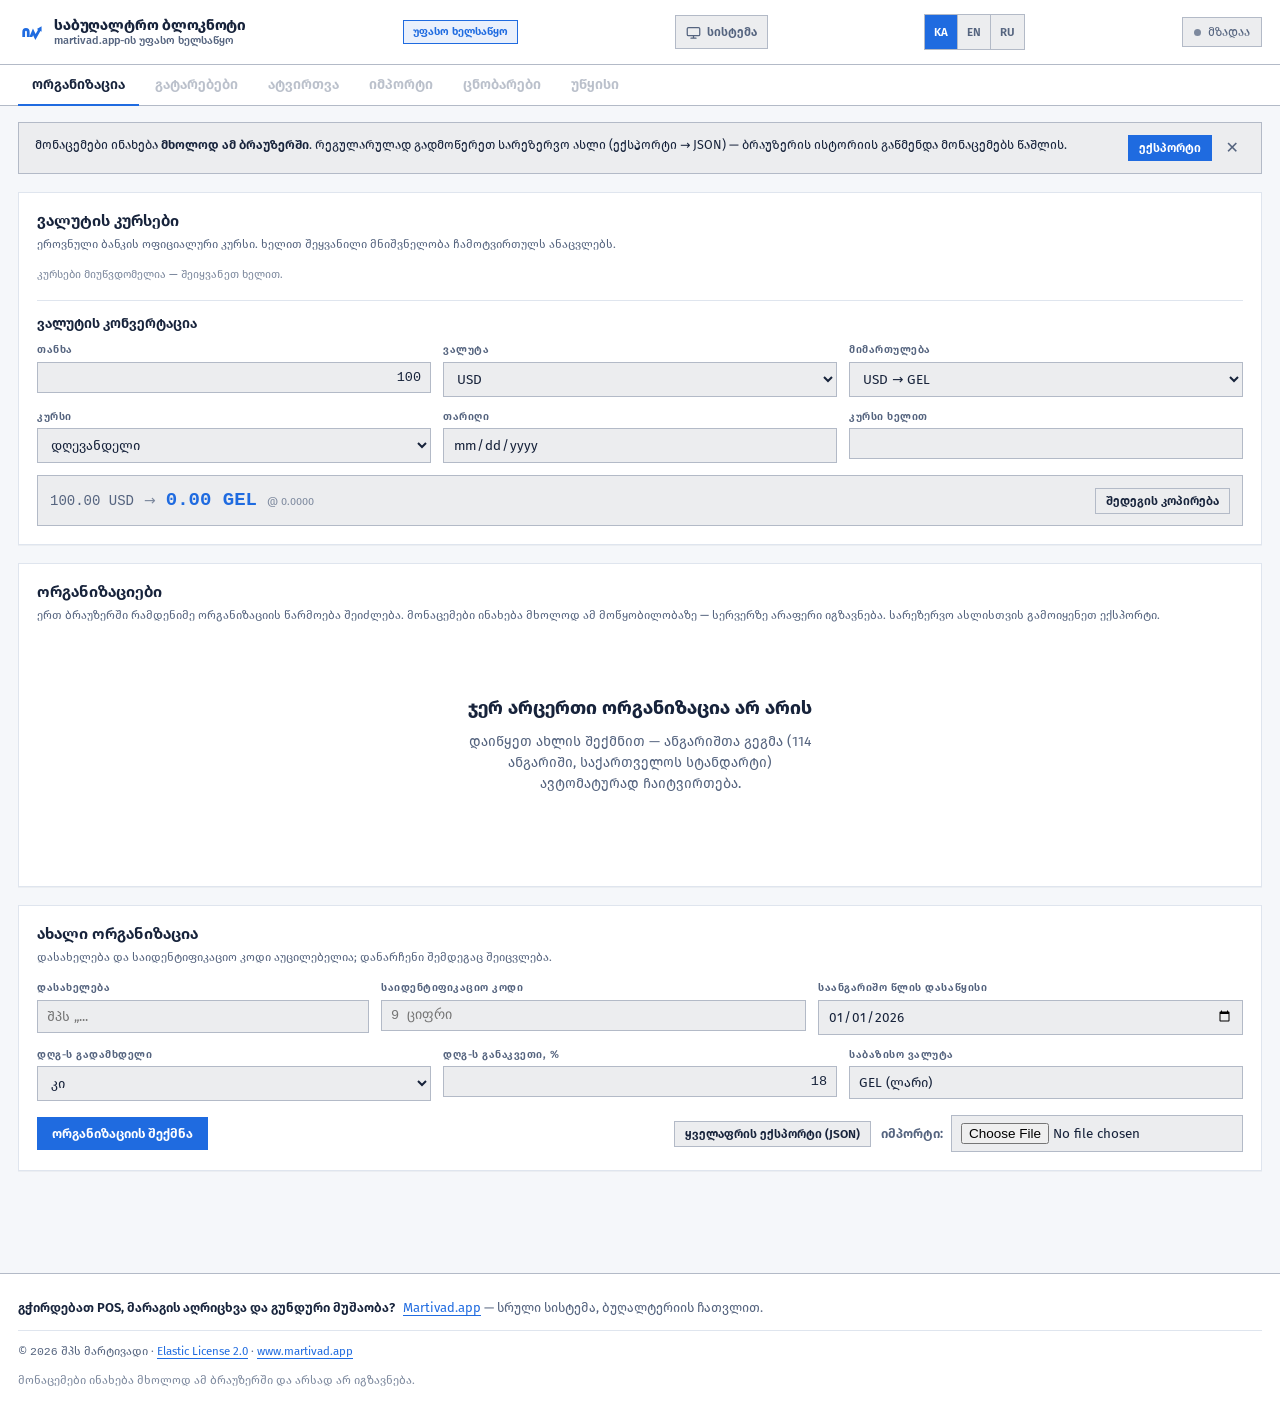
<file: index.html>
<!doctype html>
<html lang="ka">
<head>
<meta charset="utf-8">
<meta name="viewport" content="width=device-width,initial-scale=1">
<title>საბუღალტრო ბლოკნოტი — martivad.app-ის უფასო ხელსაწყო</title>
<meta name="description" content="უფასო საბუღალტრო ბლოკნოტი ბრაუზერში: ქართული ანგარიშთა გეგმა, გატარებები, საბანკო ამონაწერისა და rs.ge-ს რეპორტის ატვირთვა, ბრუნვითი უწყისი. მონაცემები მხოლოდ თქვენს მოწყობილობაზე ინახება.">
<meta name="color-scheme" content="light dark">
<link rel="icon" href="assets/favicon.svg" type="image/svg+xml">

<meta property="og:type" content="website">
<meta property="og:locale" content="ka_GE">
<meta property="og:site_name" content="Martivad">
<meta property="og:title" content="საბუღალტრო ბლოკნოტი — martivad.app-ის უფასო ხელსაწყო">
<meta property="og:description" content="ქართული ანგარიშთა გეგმა, გატარებები და ბრუნვითი უწყისი პირდაპირ ბრაუზერში. მონაცემები მოწყობილობას არ ტოვებს.">
<meta property="og:url" content="https://demo.martivad.app/">
<meta property="og:image" content="https://demo.martivad.app/assets/og.png">
<meta property="og:image:width" content="1200">
<meta property="og:image:height" content="630">
<meta name="twitter:card" content="summary_large_image">

<!-- Self-hosted FiraGO — no external font host, so the page keeps working
     offline and nothing about the visitor leaves the device. -->
<link rel="preload" href="assets/fonts/firago-regular-georgian.woff2" as="font" type="font/woff2" crossorigin>
<link rel="stylesheet" href="assets/styles.css">

<!-- Theme before first paint. Unset data-theme = follow prefers-color-scheme,
     which is what a first-time visitor gets. -->
<script>
  (function () {
    try {
      var m = localStorage.getItem("martivad.theme");
      if (m === "light" || m === "dark") document.documentElement.setAttribute("data-theme", m);
      document.documentElement.dataset.themeGuard = "1";
    } catch (e) { /* storage disabled — the media query still governs */ }
  })();
</script>
</head>
<body>

<header>
  <div class="hd">
    <a class="logo" href="https://www.martivad.app/?utm_source=demo-app&amp;utm_medium=bridge&amp;utm_content=header"
       target="_blank" rel="noopener" title="martivad.app">
      <!-- Martivad brand mark — same geometry as the main app's favicon -->
      <svg viewBox="0 0 512 512" width="26" height="26" aria-hidden="true">
        <path fill="none" stroke="currentColor" stroke-width="54" stroke-linecap="butt"
              d="M112 356 V 258 C112 220 134 204 157 204 C180 204 202 220 202 258 V 356"/>
        <path fill="currentColor"
              d="M281.3 356 L 297.1 318.8 L 341.7 415.4 L 441.6 237.2 L 464.2 249.9 L 464 142 L 371.8 198.1 L 394.4 210.8 L 346.3 296.6 L 294.9 185.2 L 222.7 356 Z"/>
      </svg>
      <span class="wmbox">
        <span class="wm" data-i18n="საბუღალტრო ბლოკნოტი">საბუღალტრო ბლოკნოტი</span>
        <span class="sub" data-i18n="martivad.app-ის უფასო ხელსაწყო">martivad.app-ის უფასო ხელსაწყო</span>
      </span>
    </a>
    <span class="badge-free" data-i18n="უფასო ხელსაწყო">უფასო ხელსაწყო</span>
    <button type="button" id="themeToggle" class="theme-toggle"></button>
    <div class="lang-switch" id="langSwitch" role="group" aria-label="Language"></div>
    <div class="orgbox" id="orgbox"></div>
  </div>
</header>

<nav class="tabs"><div class="in" id="tabs" role="tablist"></div></nav>

<div class="wrap">
  <!-- backup reminders (assets/backup.js) render here -->
  <div id="banner"></div>

  <div id="view"></div>
</div>

<footer class="sitefoot">
  <div class="in">
    <div class="bridge">
      <p class="q" data-i18n="გჭირდებათ POS, მარაგის აღრიცხვა და გუნდური მუშაობა?">გჭირდებათ POS, მარაგის აღრიცხვა და გუნდური მუშაობა?</p>
      <p class="a"><a href="https://www.martivad.app/?utm_source=demo-app&amp;utm_medium=bridge&amp;utm_content=footer"
                      target="_blank" rel="noopener">Martivad.app</a> — სრული სისტემა, ბუღალტერიის ჩათვლით.</p>
    </div>
    <p class="legal">
      © <span class="mono">2026</span> შპს მარტივადი ·
      <a href="https://github.com/nukriotarashvili/martivad.app-demo/blob/main/LICENSE"
         target="_blank" rel="noopener">Elastic License 2.0</a> ·
      <a href="https://www.martivad.app/?utm_source=demo-app&amp;utm_medium=bridge&amp;utm_content=footer-legal"
         target="_blank" rel="noopener">www.martivad.app</a>
    </p>
    <p class="legal muted" data-i18n="მონაცემები ინახება მხოლოდ ამ ბრაუზერში და არსად არ იგზავნება.">მონაცემები ინახება მხოლოდ ამ ბრაუზერში და არსად არ იგზავნება.</p>
  </div>
</footer>

<script type="module" src="assets/theme.js"></script>
<script type="module" src="assets/i18n.js"></script>
<script type="module" src="assets/app.js"></script>
</body>
</html>
</file>
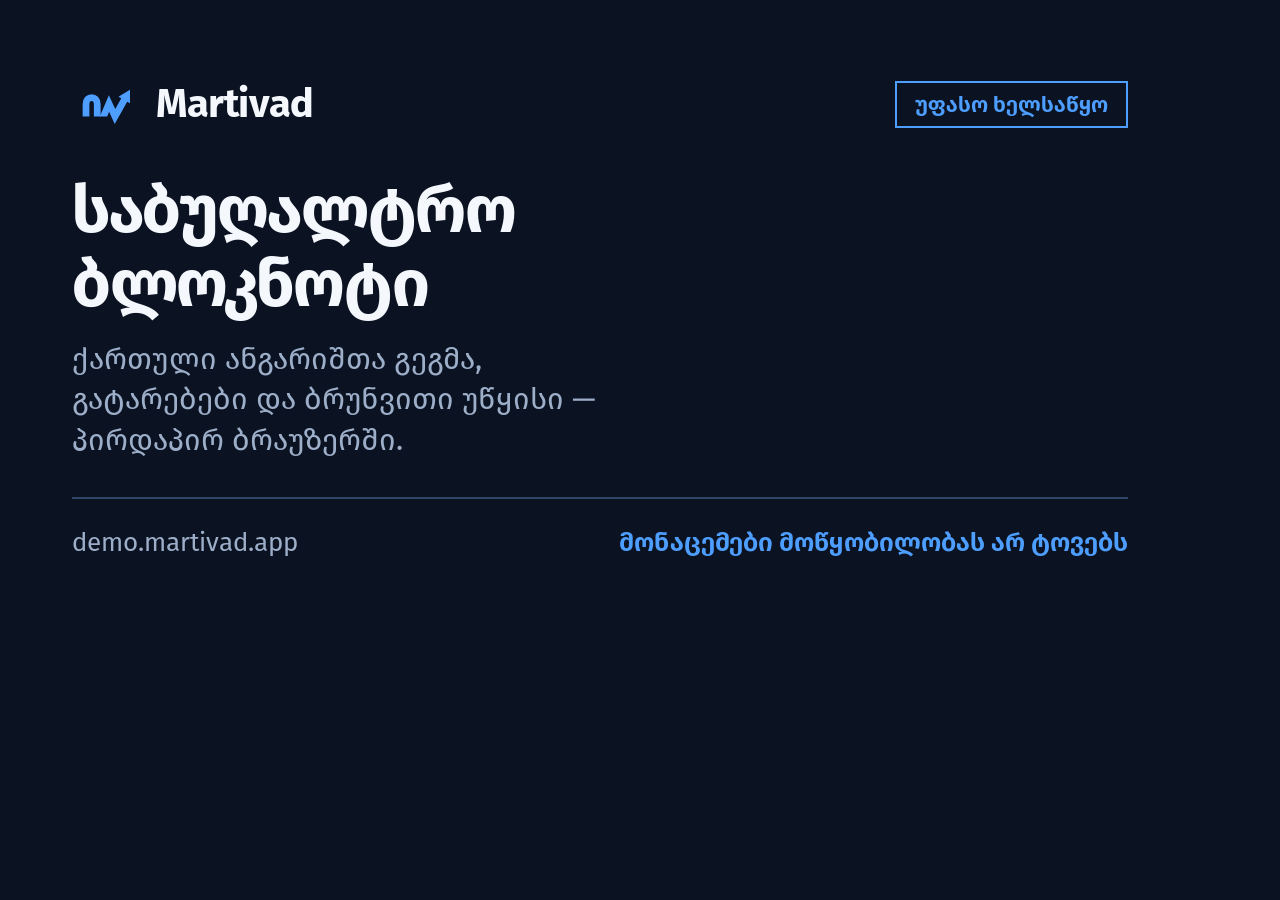
<file: tools/og-source.html>
<!doctype html>
<!-- Source for assets/og.png (1200x630).
     Regenerate: open this file in any browser at a 1200x630 viewport and
     screenshot it, or run it through a headless browser. No build, no deps. --><html lang="ka"><head><meta charset="utf-8">
<style>
@font-face{font-family:"FiraGO";font-weight:400;src:url("../assets/fonts/firago-regular-georgian.woff2") format("woff2");unicode-range:U+10D0-10FF,U+20BE}
@font-face{font-family:"FiraGO";font-weight:400;src:url("../assets/fonts/firago-regular-latin.woff2") format("woff2")}
@font-face{font-family:"FiraGO";font-weight:600;src:url("../assets/fonts/firago-semibold-georgian.woff2") format("woff2");unicode-range:U+10D0-10FF,U+20BE}
@font-face{font-family:"FiraGO";font-weight:600;src:url("../assets/fonts/firago-semibold-latin.woff2") format("woff2")}
@font-face{font-family:"FiraGO";font-weight:700;src:url("../assets/fonts/firago-bold-georgian.woff2") format("woff2");unicode-range:U+10D0-10FF,U+20BE}
@font-face{font-family:"FiraGO";font-weight:700;src:url("../assets/fonts/firago-bold-latin.woff2") format("woff2")}
/* same DESIGN-TOKENS-C1 dark values as styles.css */
:root{--surface-bg:#0b1322;--surface-bg-raised:#141e31;--surface-fg:#f4f7fc;
  --surface-fg-muted:#9daec9;--surface-border:#324566;--surface-accent:#4d9eff}
*{margin:0;box-sizing:border-box}
body{width:1200px;height:630px;background:var(--surface-bg);color:var(--surface-fg);
  font-family:"FiraGO",system-ui,sans-serif;padding:72px;display:flex;flex-direction:column;
  justify-content:space-between;-webkit-font-smoothing:antialiased}
.top{display:flex;align-items:center;gap:20px}
.top .name{font-size:40px;font-weight:700;letter-spacing:-.01em}
.badge{margin-left:auto;font-size:22px;font-weight:600;color:var(--surface-accent);
  border:2px solid var(--surface-accent);padding:8px 18px}
h1{font-size:66px;font-weight:700;line-height:1.12;letter-spacing:-.02em;max-width:15ch}
.sub{font-size:30px;color:var(--surface-fg-muted);margin-top:18px;max-width:34ch;line-height:1.35}
.foot{display:flex;justify-content:space-between;align-items:center;font-size:26px;
  color:var(--surface-fg-muted);border-top:2px solid var(--surface-border);padding-top:28px}
.foot .accent{color:var(--surface-accent);font-weight:600}
</style></head><body>
<div class="top">
  <svg viewBox="0 0 512 512" width="64" height="64">
    <path fill="none" stroke="#4d9eff" stroke-width="54" d="M112 356 V 258 C112 220 134 204 157 204 C180 204 202 220 202 258 V 356"/>
    <path fill="#4d9eff" d="M281.3 356 L 297.1 318.8 L 341.7 415.4 L 441.6 237.2 L 464.2 249.9 L 464 142 L 371.8 198.1 L 394.4 210.8 L 346.3 296.6 L 294.9 185.2 L 222.7 356 Z"/>
  </svg>
  <span class="name">Martivad</span>
  <span class="badge">უფასო ხელსაწყო</span>
</div>
<div>
  <h1>საბუღალტრო ბლოკნოტი</h1>
  <p class="sub">ქართული ანგარიშთა გეგმა, გატარებები და ბრუნვითი უწყისი — პირდაპირ ბრაუზერში.</p>
</div>
<div class="foot"><span>demo.martivad.app</span><span class="accent">მონაცემები მოწყობილობას არ ტოვებს</span></div>
</body></html>
</file>
<file: assets/styles.css>
/* ============================================================================
   styles.css — ტიპოგრაფია, ტოკენები, კომპონენტები.

   ტოკენები: ცვლადების სახელები განზრახ ემთხვევა მთავარი აპლიკაციის
   (www.martivad.app) DESIGN-TOKENS-C1 სისტემას — --surface-* და --space-*.
   დიზაინერის pass-ის შემდეგ მხოლოდ მნიშვნელობები განახლდება და ორივე
   აპლიკაცია ერთად „გადაიღებება".

   ამ ფაილის ლოკალური სახელები (--paper/--card/--ink/…) შენარჩუნებულია
   თავსებადობისთვის და C1-ის ტოკენებზეა აწყობილი — ისინი ცალკე პალიტრა
   აღარაა, არამედ ალიასები.
   ========================================================================== */

/* ---------------------------------------------------------------- FiraGO
   Self-hosted, იგივე ფაილები რაც მთავარ აპლიკაციაში. ორი unicode-ქვეჯგუფი
   თითო წონაზე: ქართული (მხედრული + ₾ U+20BE) და ლათინური, რომ ბრაუზერმა
   მხოლოდ საჭირო ფაილი ჩამოტვირთოს. ლიცენზია: assets/fonts/FiraGO-OFL.txt   */
@font-face{font-family:"FiraGO";font-style:normal;font-weight:400;font-display:swap;
  src:url("fonts/firago-regular-georgian.woff2") format("woff2");unicode-range:U+10D0-10FF,U+20BE}
@font-face{font-family:"FiraGO";font-style:normal;font-weight:400;font-display:swap;
  src:url("fonts/firago-regular-latin.woff2") format("woff2")}
@font-face{font-family:"FiraGO";font-style:normal;font-weight:500;font-display:swap;
  src:url("fonts/firago-medium-georgian.woff2") format("woff2");unicode-range:U+10D0-10FF,U+20BE}
@font-face{font-family:"FiraGO";font-style:normal;font-weight:500;font-display:swap;
  src:url("fonts/firago-medium-latin.woff2") format("woff2")}
@font-face{font-family:"FiraGO";font-style:normal;font-weight:600;font-display:swap;
  src:url("fonts/firago-semibold-georgian.woff2") format("woff2");unicode-range:U+10D0-10FF,U+20BE}
@font-face{font-family:"FiraGO";font-style:normal;font-weight:600;font-display:swap;
  src:url("fonts/firago-semibold-latin.woff2") format("woff2")}
@font-face{font-family:"FiraGO";font-style:normal;font-weight:700;font-display:swap;
  src:url("fonts/firago-bold-georgian.woff2") format("woff2");unicode-range:U+10D0-10FF,U+20BE}
@font-face{font-family:"FiraGO";font-style:normal;font-weight:700;font-display:swap;
  src:url("fonts/firago-bold-latin.woff2") format("woff2")}

:root{
  color-scheme: light;

  /* -- C1 typography ----------------------------------------------------- */
  --font-sans:"FiraGO","Noto Sans Georgian",system-ui,sans-serif;
  /* FiraGO has no monospace cut; numeric columns use tabular figures instead
     (see .mono/.num), and true monospace falls back to the system stack. */
  --font-mono:ui-monospace,SFMono-Regular,Menlo,Consolas,"Liberation Mono",monospace;

  /* -- C1 spacing — 4px grid --------------------------------------------- */
  --space-1:.25rem; --space-2:.5rem;  --space-3:.75rem; --space-4:1rem;
  --space-5:1.25rem; --space-6:1.5rem; --space-8:2rem;  --space-10:2.5rem;
  --space-12:3rem;  --space-16:4rem;

  /* -- C1 surface tokens — light (mirrors the main app's :root) ----------- */
  --surface-bg:#f5f7fa;
  --surface-bg-raised:#ffffff;
  --surface-fg:#17233b;
  --surface-fg-muted:#55647f;
  --surface-border:#dfe5ee;
  --surface-accent:#1f6be0;
  --surface-accent-hover:#1a5fc9;
  --surface-accent-press:#1754b2;
  --surface-accent-fg:#ffffff;
  --surface-success:#177e4d;
  --surface-warning:#96610a;
  --surface-error:#d5333f;

  --shadow:0 1px 0 rgba(23,35,59,.04);
}

/* -- C1 surface tokens — dark (mirrors the main app's data-surface="pos") -- */
@media (prefers-color-scheme: dark){ :root:not([data-theme="light"]){
  color-scheme: dark;
  --surface-bg:#0b1322;
  --surface-bg-raised:#141e31;
  --surface-fg:#f4f7fc;
  --surface-fg-muted:#9daec9;
  --surface-border:#324566;
  --surface-accent:#4d9eff;
  --surface-accent-hover:#66acff;
  --surface-accent-press:#3e8be8;
  --surface-accent-fg:#071527;
  --surface-success:#3dd68c;
  --surface-warning:#f6b73c;
  --surface-error:#ff6f6f;
  --shadow:none;
}}
:root[data-theme="dark"]{
  color-scheme: dark;
  --surface-bg:#0b1322;
  --surface-bg-raised:#141e31;
  --surface-fg:#f4f7fc;
  --surface-fg-muted:#9daec9;
  --surface-border:#324566;
  --surface-accent:#4d9eff;
  --surface-accent-hover:#66acff;
  --surface-accent-press:#3e8be8;
  --surface-accent-fg:#071527;
  --surface-success:#3dd68c;
  --surface-warning:#f6b73c;
  --surface-error:#ff6f6f;
  --shadow:none;
}

/* -- Local aliases -------------------------------------------------------
   The component CSS below was written against these names. They now derive
   from the C1 tokens, so there is exactly ONE palette to edit. The extra
   steps (card-2/card-3, ink-3, rule-2, *-soft) are mixed from the tokens
   rather than hand-picked, so they follow a re-skin automatically.          */
:root{
  --paper:var(--surface-bg);
  --card:var(--surface-bg-raised);
  --card-2:color-mix(in srgb,var(--surface-bg-raised) 92%,var(--surface-fg));
  --card-3:color-mix(in srgb,var(--surface-bg-raised) 85%,var(--surface-fg));
  --ink:var(--surface-fg);
  --ink-2:var(--surface-fg-muted);
  --ink-3:color-mix(in srgb,var(--surface-fg-muted) 75%,var(--surface-bg));
  --rule:var(--surface-border);
  --rule-2:color-mix(in srgb,var(--surface-border) 78%,var(--surface-fg));
  --accent:var(--surface-accent);
  --accent-ink:var(--surface-accent-fg);
  --good:var(--surface-success);
  --good-soft:color-mix(in srgb,var(--surface-success) 12%,var(--surface-bg-raised));
  --warn:var(--surface-warning);
  --warn-soft:color-mix(in srgb,var(--surface-warning) 12%,var(--surface-bg-raised));
  --bad:var(--surface-error);
  --bad-soft:color-mix(in srgb,var(--surface-error) 12%,var(--surface-bg-raised));
}

*{box-sizing:border-box}
html,body{margin:0}
body{background:var(--paper);color:var(--ink);
  font-family:var(--font-sans);font-size:14px;line-height:1.5;
  -webkit-font-smoothing:antialiased}
.wrap{max-width:1400px;margin:0 auto;padding:0 18px 70px}

header{border-bottom:1px solid var(--rule-2);background:var(--card);position:sticky;top:0;z-index:20}
.hd{max-width:1400px;margin:0 auto;padding:14px 18px;display:flex;gap:16px;align-items:center;justify-content:space-between;flex-wrap:wrap}
.logo{display:flex;align-items:center;gap:10px;color:var(--accent);text-decoration:none;flex:none}
.logo .wm{font-family:var(--font-mono);font-weight:600;font-size:16px;letter-spacing:-.02em;color:var(--ink)}
.logo .tld{color:var(--accent)}
.orgbox{display:flex;align-items:center;gap:8px;flex-wrap:wrap}
.orgbox select{width:auto;min-width:190px}
.status{display:inline-flex;align-items:center;gap:7px;padding:5px 11px;border:1px solid var(--rule-2);background:var(--card-2);font-size:12px;color:var(--ink-2)}
.status .dot{width:7px;height:7px;border-radius:50%;background:var(--ink-3);flex:none}
.status.ok .dot{background:var(--good)} .status.warn .dot{background:var(--warn)} .status.err .dot{background:var(--bad)}

nav.tabs{display:flex;gap:2px;border-bottom:1px solid var(--rule-2);flex-wrap:wrap;background:var(--card)}
nav.tabs .in{max-width:1400px;margin:0 auto;padding:0 18px;display:flex;gap:2px;width:100%;flex-wrap:wrap}
nav.tabs button{appearance:none;background:none;border:0;border-bottom:2px solid transparent;
  font-family:inherit;font-size:14px;font-weight:600;color:var(--ink-2);padding:11px 14px;cursor:pointer;margin-bottom:-1px}
nav.tabs button:hover{color:var(--ink)}
nav.tabs button[aria-selected="true"]{color:var(--ink);border-bottom-color:var(--accent)}

.card{background:var(--card);border:1px solid var(--rule);padding:16px 18px 18px;margin-top:18px;box-shadow:var(--shadow)}
.card>h2{font-family:var(--font-sans);font-size:16px;font-weight:600;margin:0 0 3px}
.card>.note{font-size:11.5px;color:var(--ink-2);margin:0 0 14px}
.grid2{display:grid;grid-template-columns:1fr 1fr;gap:18px}
@media(max-width:900px){.grid2{grid-template-columns:1fr}}

label{display:block;font-size:10.5px;text-transform:uppercase;letter-spacing:.05em;color:var(--ink-2);font-weight:600;margin-bottom:4px}
input,select,textarea,button{font-family:inherit;font-size:13.5px;color:var(--ink)}
input,select,textarea{width:100%;padding:7px 9px;background:var(--card-2);border:1px solid var(--rule-2);border-radius:0}
input:focus,select:focus,textarea:focus{outline:2px solid var(--accent);border-color:var(--accent)}
input[type=checkbox]{width:auto}
input.num{font-family:var(--font-mono);text-align:right;font-variant-numeric:tabular-nums}
input.bad,select.bad{border-color:var(--bad);background:var(--bad-soft)}
.row{display:grid;gap:12px;margin-bottom:12px}
.r4{grid-template-columns:150px 170px 1fr 1fr}
.r3{grid-template-columns:1fr 1fr 1fr}
.r1{grid-template-columns:1fr}
@media(max-width:820px){.r4,.r3{grid-template-columns:1fr 1fr}}

button{cursor:pointer;border:1px solid var(--rule-2);background:var(--card-2);padding:8px 14px;font-weight:600;font-size:13px}
button:hover{background:var(--card-3)}
button.primary{background:var(--accent);color:var(--accent-ink);border-color:var(--accent)}
button.primary:hover{opacity:.9}
button[disabled]{opacity:.4;cursor:not-allowed}
button.ghost{background:none;border-color:transparent;color:var(--ink-2);padding:6px 8px}
button.ghost:hover{color:var(--bad);background:var(--bad-soft)}
button.sm{padding:5px 10px;font-size:12px}
button:focus-visible,a:focus-visible{outline:2px solid var(--accent);outline-offset:2px}
.actions{display:flex;gap:10px;align-items:center;flex-wrap:wrap;margin-top:14px}
.spacer{flex:1}

.tw{overflow-x:auto}
.tw.tall{max-height:380px;overflow-y:auto}
table{border-collapse:collapse;width:100%;font-size:12.5px}
th,td{padding:6px 8px;text-align:left;border-bottom:1px solid var(--rule);vertical-align:middle}
th{font-size:10px;text-transform:uppercase;letter-spacing:.05em;color:var(--ink-2);font-weight:600;
   border-bottom:1px solid var(--rule-2);white-space:nowrap;position:sticky;top:0;background:var(--card);z-index:1}
td.num,th.num{text-align:right;font-family:var(--font-mono);font-variant-numeric:tabular-nums}
.lines input,.lines select{padding:5px 7px;font-size:12.5px}
.lines td{padding:4px 4px}
.lines td:first-child{color:var(--ink-3);font-family:var(--font-mono);font-size:11px;width:22px;text-align:center}
.mono{font-family:var(--font-mono)}
.tot{background:var(--card-2);font-weight:600}
.tot td{border-top:1px solid var(--rule-2);border-bottom:0}
tfoot td{font-weight:600;border-top:1px solid var(--rule-2);border-bottom:0;background:var(--card-2);
  position:sticky;bottom:0;z-index:1}

.pill{display:inline-block;padding:2px 8px;font-size:11px;border:1px solid var(--rule-2);background:var(--card-2);color:var(--ink-2)}
.pill.ok{color:var(--good);border-color:var(--good);background:var(--good-soft)}
.pill.err{color:var(--bad);border-color:var(--bad);background:var(--bad-soft)}
.msg{padding:9px 12px;font-size:12.5px;margin-top:12px;border:1px solid var(--rule-2)}
.msg.err{color:var(--bad);border-color:var(--bad);background:var(--bad-soft)}
.msg.ok{color:var(--good);border-color:var(--good);background:var(--good-soft)}
.msg.warn{color:var(--warn);border-color:var(--warn);background:var(--warn-soft)}
.msg ul{margin:6px 0 0;padding-left:18px}

.jent{border:1px solid var(--rule);margin-bottom:10px;background:var(--card-2)}
.jhd{display:flex;gap:12px;align-items:center;padding:9px 12px;cursor:pointer;flex-wrap:wrap}
.jhd:hover{background:var(--card-3)}
.jhd .d{font-family:var(--font-mono);font-size:12px;color:var(--ink-2);white-space:nowrap}
.jhd .t{font-weight:600;font-size:13px;flex:1;min-width:160px;overflow:hidden;text-overflow:ellipsis;white-space:nowrap}
.jhd .a{font-family:var(--font-mono);font-variant-numeric:tabular-nums;font-size:13px;white-space:nowrap}
.jbody{padding:0 12px 10px;background:var(--card)}
.filters{display:flex;gap:10px;flex-wrap:wrap;align-items:flex-end;margin-bottom:14px}
.filters>div{min-width:150px}
.hint{font-size:11px;color:var(--ink-3);margin-top:3px}
pre{background:var(--card-2);border:1px solid var(--rule);padding:12px;overflow:auto;max-height:300px;
    font-family:var(--font-mono);font-size:11.5px;line-height:1.5;margin:10px 0 0}

.kpi{display:grid;grid-template-columns:repeat(6,1fr);border:1px solid var(--rule-2);background:var(--card);margin-top:18px}
.kpi .cell{position:relative;padding:14px;border-right:1px solid var(--rule);border-bottom:1px solid var(--rule);min-width:0}
.kpi .cell:nth-child(6n){border-right:0}
.kpi .cell:nth-last-child(-n+6){border-bottom:0}
.kpi .code{position:absolute;top:7px;right:9px;font-family:var(--font-mono);font-size:9.5px;color:var(--ink-3)}
.kpi .k{font-size:11px;color:var(--ink-2);letter-spacing:.03em;text-transform:uppercase;font-weight:600}
.kpi .v{font-family:var(--font-mono);font-variant-numeric:tabular-nums;font-size:19px;font-weight:500;
  margin-top:6px;letter-spacing:-.02em;white-space:nowrap;overflow:hidden;text-overflow:ellipsis}
@media(max-width:980px){.kpi{grid-template-columns:repeat(3,1fr)}
  .kpi .cell:nth-child(6n){border-right:1px solid var(--rule)}
  .kpi .cell:nth-child(3n){border-right:0}}
@media(max-width:560px){.kpi{grid-template-columns:repeat(2,1fr)}
  .kpi .cell{border-right:1px solid var(--rule)!important}
  .kpi .cell:nth-child(2n){border-right:0!important}}

.empty{text-align:center;padding:56px 20px;color:var(--ink-2)}
.empty h3{font-family:var(--font-sans);font-size:19px;margin:0 0 8px;color:var(--ink)}
.empty p{max-width:44ch;margin:0 auto 18px}

.brandbar{margin-top:22px;padding:14px 16px;border:1px solid var(--rule);background:var(--card);
  display:flex;gap:14px;align-items:center;flex-wrap:wrap}
.brandbar p{margin:0;font-size:12px;color:var(--ink-2);flex:1 1 260px;min-width:0}
.brandbar b{color:var(--ink);font-weight:600}
.brandbar a[href]{color:var(--accent);text-decoration:none;border-bottom:1px solid currentColor}
@media (prefers-reduced-motion: reduce){*{transition:none!important;animation:none!important}}

/* ============================================================================
   Brand chrome — header identity, badge, footer bridge, backup banners.
   Added with the martivad.app visual merge; everything below uses the C1
   tokens above, so a palette change carries through here too.
   ========================================================================== */

/* -- Header identity ---------------------------------------------------- */
.logo .wmbox{display:flex;flex-direction:column;line-height:1.2;min-width:0}
.logo .wm{font-family:var(--font-sans);font-weight:700;font-size:15px;letter-spacing:-.01em;color:var(--ink)}
.logo .sub{font-size:11px;font-weight:500;color:var(--ink-2)}
.badge-free{flex:none;align-self:center;padding:3px 9px;font-size:11px;font-weight:600;
  color:var(--accent);border:1px solid var(--accent);
  background:color-mix(in srgb,var(--accent) 10%,var(--card));white-space:nowrap}
@media(max-width:560px){.logo .sub{display:none}}

/* -- Footer ------------------------------------------------------------- */
.sitefoot{border-top:1px solid var(--rule-2);background:var(--card);margin-top:var(--space-8)}
.sitefoot .in{max-width:1400px;margin:0 auto;padding:var(--space-6) 18px var(--space-8);
  display:flex;flex-direction:column;gap:var(--space-3)}
.sitefoot .bridge{display:flex;gap:var(--space-2);flex-wrap:wrap;align-items:baseline;
  padding-bottom:var(--space-3);border-bottom:1px solid var(--rule)}
.sitefoot .bridge .q{margin:0;font-size:13px;font-weight:600;color:var(--ink)}
.sitefoot .bridge .a{margin:0;font-size:13px;color:var(--ink-2)}
.sitefoot .legal{margin:0;font-size:11.5px;color:var(--ink-2)}
.sitefoot .legal.muted{color:var(--ink-3)}
.sitefoot a{color:var(--accent);text-decoration:none;border-bottom:1px solid currentColor}
.sitefoot a:hover{color:var(--accent);opacity:.85}

/* -- Backup banners (assets/backup.js) ---------------------------------- */
.bnr{display:flex;gap:var(--space-4);align-items:flex-start;flex-wrap:wrap;
  margin-top:var(--space-4);padding:var(--space-3) var(--space-4);
  border:1px solid var(--warn);background:var(--warn-soft);color:var(--ink)}
.bnr.info{border-color:var(--rule-2);background:var(--card-2)}
.bnr .txt{flex:1 1 320px;min-width:0;font-size:12.5px;line-height:1.55;margin:0}
.bnr .txt b{font-weight:600}
.bnr .acts{display:flex;gap:var(--space-2);align-items:center;flex:none}
.bnr button.x{background:none;border:0;color:var(--ink-2);font-size:16px;line-height:1;padding:4px 6px}
.bnr button.x:hover{color:var(--ink);background:none}

/* -- Month-close success + bridge line ---------------------------------- */
.msg .after{display:block;margin-top:6px;font-weight:400;color:var(--ink-2)}
.msg .after a{color:var(--accent);text-decoration:none;border-bottom:1px solid currentColor}
.msg .inline-act{margin-top:8px;display:flex;gap:var(--space-2);flex-wrap:wrap}

/* -- Theme toggle -------------------------------------------------------- */
.theme-toggle{flex:none;display:inline-flex;align-items:center;gap:6px;
  min-height:34px;padding:5px 10px;font-size:12px;font-weight:600;
  color:var(--ink-2);background:var(--card-2);border:1px solid var(--rule-2)}
.theme-toggle:hover{color:var(--ink);background:var(--card-3)}
.theme-toggle svg{flex:none}
@media(max-width:560px){.theme-toggle .lbl{display:none}.theme-toggle{padding:5px 8px}}

/* -- Language switch ----------------------------------------------------- */
.lang-switch{flex:none;display:inline-flex;border:1px solid var(--rule-2);overflow:hidden}
.lang-switch button{border:0;border-right:1px solid var(--rule-2);background:var(--card-2);
  color:var(--ink-2);font-size:11.5px;font-weight:600;padding:6px 9px;min-height:34px}
.lang-switch button:last-child{border-right:0}
.lang-switch button:hover{color:var(--ink);background:var(--card-3)}
.lang-switch button[aria-pressed="true"]{background:var(--accent);color:var(--accent-ink)}

/* -- Currency rates + converter ------------------------------------------ */
.rates{display:grid;grid-template-columns:repeat(auto-fit,minmax(150px,1fr));gap:10px;margin-bottom:12px}
.rate{border:1px solid var(--rule);background:var(--card-2);padding:9px 11px;display:grid;
  grid-template-columns:1fr auto;gap:2px 8px;align-items:baseline}
.rate.manual{border-color:var(--warn);background:var(--warn-soft)}
.rate .c{font-size:11px;color:var(--ink-2);font-weight:600;letter-spacing:.03em}
.rate .v{font-size:15px;font-weight:600;grid-column:1;font-variant-numeric:tabular-nums}
.rate .d{font-size:12px;color:var(--ink-3);grid-row:1;grid-column:2}
.rate .d.up{color:var(--good)} .rate .d.down{color:var(--bad)}
.rate .ovr{grid-column:1/-1;margin-top:4px;padding:3px 6px;font-size:12px}
.rates-foot{display:flex;gap:10px;align-items:center;flex-wrap:wrap}
.calc-h{font-size:14px;font-weight:600;margin:16px 0 8px;padding-top:12px;border-top:1px solid var(--rule)}
.calc-out{display:flex;gap:10px;align-items:baseline;flex-wrap:wrap;margin-top:12px;
  padding:10px 12px;border:1px solid var(--rule-2);background:var(--card-2)}
.calc-out .in{font-size:14px;color:var(--ink-2)}
.calc-out .arrow{color:var(--ink-3)}
.calc-out .res{font-size:19px;font-weight:600;color:var(--accent);font-variant-numeric:tabular-nums}
.calc-out .hint{margin:0}
button.copied{background:var(--good-soft);color:var(--good);border-color:var(--good)}
@media(max-width:560px){.calc-out{gap:6px}.calc-out .res{font-size:17px}}

/* -- Import panel -------------------------------------------------------- */
.imp-flags{display:flex;gap:14px;align-items:center;flex-wrap:wrap;margin:12px 0}
.chk{display:inline-flex;align-items:center;gap:7px;font-size:12.5px;color:var(--ink);
  text-transform:none;letter-spacing:0;font-weight:500;margin:0;min-height:44px}
.chk input{width:auto;min-width:18px;min-height:18px}
.imp-kpi{grid-template-columns:repeat(6,1fr)}
.imp-kpi .cell.ok .v{color:var(--good)}
.imp-kpi .cell.warn .v{color:var(--warn)}
.imp-preview{margin-top:14px;border:1px solid var(--rule);background:var(--card-2)}
.imp-preview summary{padding:9px 12px;cursor:pointer;font-size:12.5px;font-weight:600;color:var(--ink-2)}
.imp-preview summary:hover{color:var(--ink)}
.imp-preview .tw{padding:0 12px 12px}
@media(max-width:980px){.imp-kpi{grid-template-columns:repeat(3,1fr)}}
@media(max-width:560px){.imp-kpi{grid-template-columns:repeat(2,1fr)}}

/* ============================================================================
   Responsive pass (Phase E).

   Two root causes made narrow screens scroll sideways, and neither was the
   tables — those already live in `.tw` and scroll inside themselves:

     1. grid children default to `min-width:auto`, so a cell never shrinks
        below its content and the row pushes the card wider than the viewport;
     2. the JSON file input carried `width:auto`, which does not shrink either.

   Table strategy, applied consistently everywhere: horizontal scroll INSIDE
   `.tw`, with a shadow on the right edge as the affordance. Stacking columns
   was rejected — a trial balance read as stacked cards loses the column
   alignment that makes it checkable at a glance.
   ========================================================================== */

/* 1. let grid and flex children actually shrink */
.row > div, .rate, .calc-out, .imp-flags, .actions > * { min-width: 0 }
/* .grid2 children are whole cards; without this the card refuses to shrink
   below its content and drags the page sideways on a phone. */
.grid2 > *, .card, .kpi .cell { min-width: 0 }
input, select, textarea { max-width: 100% }
input[type="file"] { max-width: 100%; min-width: 0 }

/* 2. one column on phones — two columns of numeric inputs do not fit 360px */
@media (max-width: 560px) {
  .row.r4, .row.r3, .grid2 { grid-template-columns: 1fr }
  .hd { gap: 8px }
  .wrap { padding-left: 12px; padding-right: 12px }
  .card { padding: 14px 12px 16px }
}

/* 3. scroll affordance: a shadow that appears only while there is more table
      to the right (background-attachment:local does the detection in CSS) */
.tw {
  background:
    linear-gradient(to right, var(--card) 30%, transparent) left center / 24px 100% no-repeat local,
    linear-gradient(to left, var(--card) 30%, transparent) right center / 24px 100% no-repeat local,
    linear-gradient(to right, rgba(0,0,0,.16), transparent) left center / 12px 100% no-repeat scroll,
    linear-gradient(to left, rgba(0,0,0,.16), transparent) right center / 12px 100% no-repeat scroll;
}

/* 4. touch targets — the brief asks for >=44px on phones */
@media (pointer: coarse), (max-width: 560px) {
  input, select, textarea, button { min-height: 44px }
  button.sm, .lines button, nav.tabs button { min-height: 44px }
  .lines input, .lines select { min-height: 44px }
  /* class selectors set these to 34px, so they need naming to be overridden */
  .theme-toggle, .lang-switch button { min-height: 44px }
  /* a native checkbox cannot be 44px without looking broken; the tap target is
     the label around it (.chk is already 44px) and the table cell padding. */
  input[type="checkbox"] { min-height: 22px; width: 22px; height: 22px }
  .lines td:has(> input[type="checkbox"]) { padding: 11px 8px }
  /* 16px keeps iOS from zooming the viewport on focus */
  input, select, textarea { font-size: 16px }
}
</file>
